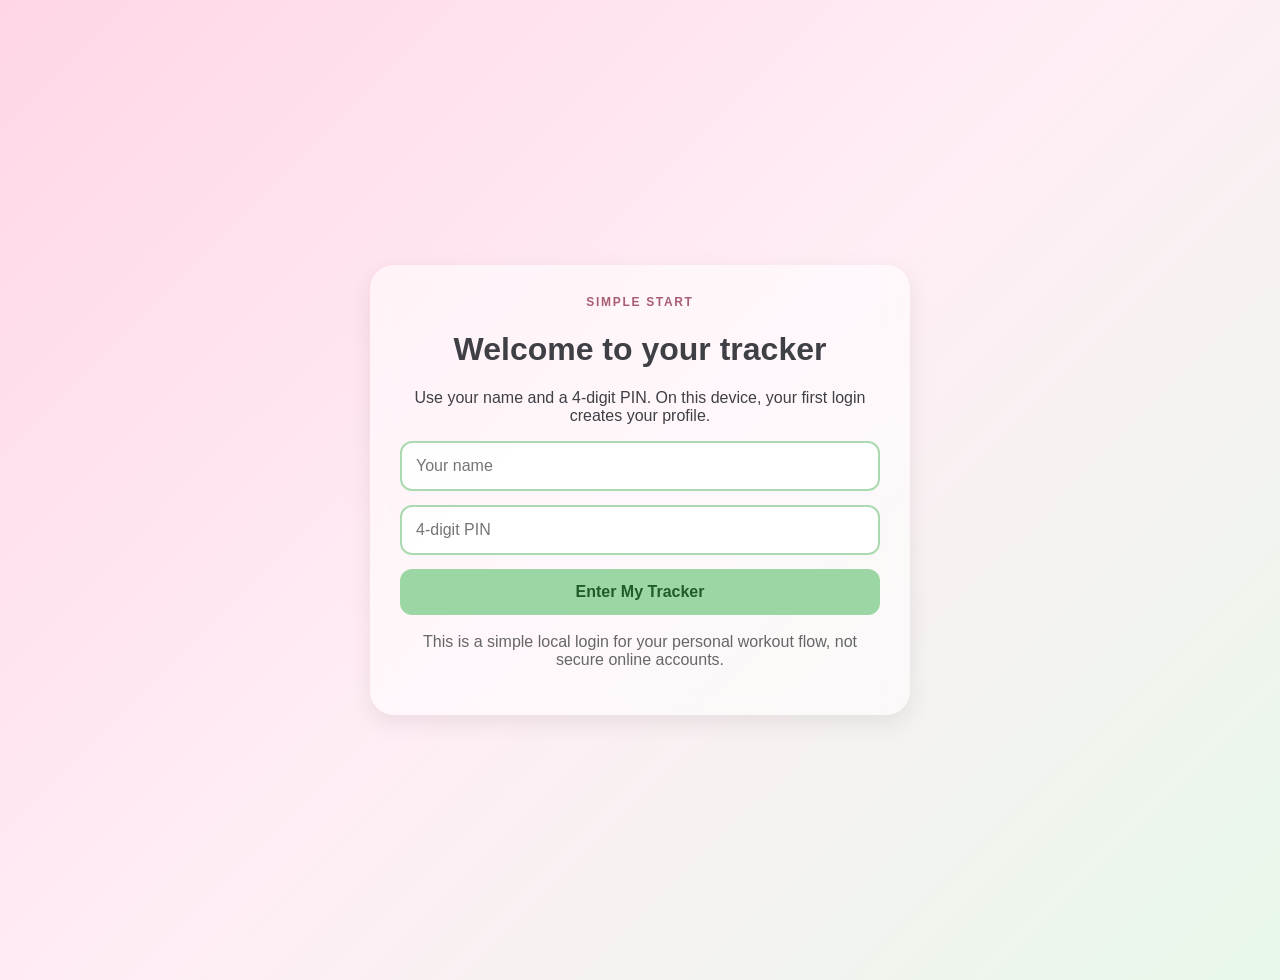
<file: index.html>
<!DOCTYPE html>
<html lang="en">
<head>
  <meta charset="UTF-8">
  <meta name="viewport" content="width=device-width, initial-scale=1.0">
  <title>My Glow Up | Calisthenics Tracker</title>
  <link rel="stylesheet" href="style.css">
</head>
<body>
  <nav class="navbar">
    <div class="logo">
      <a href="index.html">&hearts; Calisthenics Tracker &hearts;</a>
    </div>
    <button class="burger" type="button" aria-label="Open navigation menu" onclick="toggleMenu()">&#9776;</button>
  </nav>

  <div class="sidebar" id="sidebar">
    <a href="index.html">My Glow Up</a>
    <a href="baseline.html">Starting Point</a>
    <a href="plan.html">My Routine</a>
    <a href="progress.html">Progress &amp; PRs</a>
    <a href="achievements.html">Streaks &amp; Wins</a>
    <a href="#" onclick="logoutUser(); return false;">Log Out</a>
  </div>

  <div class="page-container">
    <div class="card">
      <h1>My Glow Up</h1>
      <p style="text-align:center;">
        See your week, stay on track, and start today's training without getting lost.
      </p>

      <div id="profileSummary"></div>

      <div class="week-header">
        <h2 id="currentWeekTitle">Week 1</h2>
      </div>

      <div id="weekDaysGrid" class="week-days-grid"></div>

      <div class="stats">
        <div class="stat-card">
          <h3 id="totalWorkouts">0</h3>
          <p>Sessions Done</p>
        </div>

        <div class="stat-card">
          <h3 id="bestPushups">0</h3>
          <p>Best Push-Ups</p>
        </div>

        <div class="stat-card">
          <h3 id="bestPullups">0</h3>
          <p>Best Pull-Ups</p>
        </div>
      </div>

      <div class="goal-card">
        <h2>First Pull-Up Journey</h2>
        <p id="pullupMessage">
          Your first pull-up is loading, and every step is getting you closer.
        </p>

        <div class="progress-bar">
          <div class="progress-fill" id="pullupProgressFill"></div>
        </div>

        <p id="pullupProgressText">Your glow-up has officially started.</p>
      </div>
    </div>
  </div>

  <script src="script.js"></script>
</body>
</html>
</file>
<file: style.css>
body {
  font-family: Arial, sans-serif;
  background: linear-gradient(135deg, #ffd6e7, #ffeef5, #e7f8ea);
  margin: 0;
  padding: 0;
  min-height: 100vh;
  color: #3f3f46;
}

.navbar {
  display: flex;
  justify-content: space-between;
  align-items: center;
  gap: 16px;
  background: rgba(255, 255, 255, 0.45);
  backdrop-filter: blur(10px);
  padding: 18px 30px;
  box-shadow: 0 4px 12px rgba(0, 0, 0, 0.05);
  position: sticky;
  top: 0;
  z-index: 1001;
}

.logo {
  font-size: 24px;
  font-weight: bold;
  color: #3f3f46;
  min-width: 0;
  flex: 1;
}

.logo a {
  display: inline-block;
  text-decoration: none;
  color: inherit;
}

.burger {
  display: inline-flex;
  align-items: center;
  justify-content: center;
  width: 44px;
  height: 44px;
  font-size: 28px;
  line-height: 1;
  cursor: pointer;
  background: none;
  border: none;
  color: #2f5d39;
  padding: 0;
  flex-shrink: 0;
  position: relative;
  z-index: 1002;
}

.sidebar {
  position: fixed;
  top: 0;
  left: -270px;
  width: 240px;
  height: 100%;
  background: rgba(255, 255, 255, 0.82);
  backdrop-filter: blur(12px);
  box-shadow: 4px 0 12px rgba(0, 0, 0, 0.08);
  padding-top: 80px;
  transition: left 0.3s ease;
  z-index: 1000;
}

.sidebar.open {
  left: 0;
}

.sidebar a {
  display: block;
  padding: 16px 24px;
  text-decoration: none;
  color: #3f3f46;
  font-weight: bold;
  transition: background 0.2s ease;
}

.sidebar a:hover {
  background: rgba(155, 214, 164, 0.2);
}

.page-container {
  width: 88%;
  max-width: 1050px;
  margin: 40px auto;
}

.card {
  background: rgba(255, 255, 255, 0.55);
  backdrop-filter: blur(10px);
  border-radius: 24px;
  padding: 30px;
  box-shadow: 0 8px 24px rgba(0, 0, 0, 0.08);
}

h1, h2, h3 {
  text-align: center;
  color: #3f3f46;
}

.eyebrow {
  text-align: center;
  text-transform: uppercase;
  letter-spacing: 0.14em;
  font-size: 12px;
  font-weight: bold;
  color: #a85d73;
  margin: 0 0 10px;
}

.auth-shell {
  min-height: 100vh;
  display: flex;
  align-items: center;
}

.auth-card {
  max-width: 480px;
  margin: 0 auto;
}

.auth-copy,
.auth-note {
  text-align: center;
}

.auth-note {
  color: #666;
  margin-top: 18px;
}

.form {
  display: flex;
  flex-direction: column;
  gap: 14px;
}

input,
select,
button,
textarea {
  padding: 14px;
  font-size: 16px;
  border-radius: 12px;
  box-sizing: border-box;
}

input,
select,
textarea {
  border: 2px solid #abd9b0;
  background: rgba(255, 255, 255, 0.9);
  outline: none;
  width: 100%;
}

input:focus,
select:focus,
textarea:focus {
  border-color: #78c98a;
}

textarea {
  min-height: 90px;
  resize: vertical;
}

button {
  background: #9bd6a4;
  color: #205c2a;
  border: none;
  font-weight: bold;
  cursor: pointer;
  transition: 0.2s ease;
}

button:hover {
  background: #88ca93;
}

button:disabled {
  opacity: 0.7;
  cursor: default;
}

.stats {
  display: grid;
  grid-template-columns: repeat(3, 1fr);
  gap: 15px;
  margin-top: 25px;
}

.stat-card {
  background: rgba(255, 238, 245, 0.85);
  border: 2px solid #cceacd;
  border-radius: 16px;
  padding: 20px;
  text-align: center;
}

.stat-card h3 {
  margin: 0;
  font-size: 28px;
}

.stat-card p {
  margin: 8px 0 0;
}

.profile-card {
  margin-top: 25px;
  background: rgba(255, 248, 251, 0.88);
  border: 1px solid #f3c9d5;
  border-radius: 18px;
  padding: 22px;
}

.profile-actions {
  display: flex;
  justify-content: center;
  margin-top: 16px;
}

.soft-link-button {
  display: inline-flex;
  align-items: center;
  justify-content: center;
  min-width: 180px;
  padding: 12px 16px;
  border-radius: 12px;
  background: #9bd6a4;
  color: #205c2a;
  font-weight: bold;
  text-decoration: none;
}

.soft-link-button:hover {
  background: #88ca93;
}

.session-panel,
.plan-output,
.goal-card {
  margin-top: 30px;
  background: rgba(255, 240, 246, 0.88);
  border: 1px solid #f3c9d5;
  border-radius: 18px;
  padding: 24px;
}

.session-item,
.log-item,
.plan-item {
  display: flex;
  justify-content: space-between;
  align-items: flex-start;
  gap: 15px;
  background: rgba(255, 255, 255, 0.65);
  border-radius: 14px;
  padding: 16px;
  margin-top: 14px;
  position: relative;
}

.delete-btn {
  background: #f29bad;
  color: white;
  padding: 10px 14px;
  min-width: 55px;
}

.delete-btn:hover {
  background: #ec849a;
}

.delete-btn-top {
  position: absolute;
  top: 12px;
  right: 12px;
  z-index: 2;
  min-width: 34px;
  width: 34px;
  height: 34px;
  padding: 0;
  border-radius: 999px;
  display: inline-flex;
  align-items: center;
  justify-content: center;
  font-size: 24px;
  font-weight: bold;
  line-height: 1;
  box-shadow: 0 4px 10px rgba(242, 155, 173, 0.3);
}

.entry-card-content {
  width: 100%;
  padding-right: 42px;
}

.empty-message {
  text-align: center;
  color: #666;
  margin-top: 10px;
}

.progress-bar {
  width: 100%;
  height: 22px;
  background: rgba(255, 255, 255, 0.75);
  border-radius: 999px;
  overflow: hidden;
  margin: 18px 0;
  border: 2px solid #b8e0c2;
}

.progress-fill {
  height: 100%;
  width: 0%;
  background: linear-gradient(90deg, #ffb6d9, #ffd6f0, #c8f2c8);
  box-shadow: 0 0 12px rgba(255, 182, 217, 0.6);
  border-radius: 999px;
  transition: width 0.8s ease;
}

.completed-card {
  background: rgba(214, 255, 225, 0.85);
  border: 2px solid #9bd6a4;
}

.done-state {
  background: #b7e8bf !important;
  color: #205c2a !important;
}

.week-header {
  margin-top: 25px;
  text-align: center;
}

.week-days-grid {
  display: grid;
  grid-template-columns: repeat(2, 1fr);
  gap: 18px;
  margin-top: 20px;
}

.day-card {
  background: rgba(255, 255, 255, 0.72);
  border: 2px solid #f3c9d5;
  border-radius: 18px;
  padding: 20px;
  box-shadow: 0 6px 16px rgba(0, 0, 0, 0.05);
}

.day-card h3 {
  margin-top: 0;
  margin-bottom: 10px;
  text-align: left;
}

.day-status {
  display: inline-block;
  padding: 6px 12px;
  border-radius: 999px;
  font-size: 14px;
  font-weight: bold;
  margin-bottom: 12px;
}

.status-not-started {
  background: rgba(255, 240, 246, 0.9);
  color: #a85d73;
}

.status-done {
  background: rgba(214, 255, 225, 0.9);
  color: #2c7a4b;
}

.status-in-progress {
  background: rgba(255, 243, 205, 0.92);
  color: #9a6a18;
}

.day-card button {
  width: 100%;
  margin-top: 10px;
}

.section-title {
  margin-top: 0;
}

.section-copy {
  text-align: center;
  margin-bottom: 0;
}

.day-status-row {
  display: flex;
  justify-content: center;
  margin-top: 16px;
}

.workout-day-header {
  text-align: center;
}

.workout-exercise-card {
  display: flex;
  flex-direction: column;
  gap: 16px;
}

.exercise-card-head {
  display: flex;
  justify-content: space-between;
  align-items: flex-start;
  gap: 16px;
}

.exercise-target,
.exercise-notes {
  margin: 0;
}

.exercise-notes {
  text-align: left;
}

.why-note {
  margin: 0;
  padding: 12px 14px;
  border-radius: 12px;
  background: rgba(255, 255, 255, 0.72);
  color: #6d5561;
  font-size: 14px;
  line-height: 1.5;
}

.set-inputs-grid {
  display: grid;
  grid-template-columns: repeat(2, minmax(0, 1fr));
  gap: 12px;
}

.set-input-group {
  display: flex;
  flex-direction: column;
  gap: 8px;
  text-align: left;
}

.set-input-group span {
  font-weight: bold;
  color: #5b4b55;
}

.extra-notes-field {
  margin-top: 4px;
}

.exercise-actions {
  display: flex;
  justify-content: flex-end;
}

.exercise-actions button {
  min-width: 130px;
}

.routine-day-card {
  display: flex;
  flex-direction: column;
  gap: 16px;
}

.routine-exercises {
  display: flex;
  flex-direction: column;
  gap: 14px;
}

.routine-exercise-form {
  margin-top: 0;
}

.routine-input-stack {
  width: 100%;
  display: flex;
  flex-direction: column;
  gap: 10px;
}

.button-row {
  margin-top: 25px;
  display: flex;
  gap: 12px;
  justify-content: center;
  flex-wrap: wrap;
}

.routine-start-row {
  margin-top: 4px;
}

.baseline-summary-card {
  margin-top: 22px;
}

.baseline-grid {
  display: grid;
  grid-template-columns: repeat(3, minmax(0, 1fr));
  gap: 14px;
  margin-top: 16px;
}

.achievement-layout {
  display: grid;
  grid-template-columns: 1.1fr 0.9fr;
  gap: 20px;
  align-items: start;
}

.achievement-list {
  display: grid;
  grid-template-columns: repeat(2, minmax(0, 1fr));
  gap: 14px;
  margin-top: 16px;
}

.achievement-pill {
  background: rgba(255, 255, 255, 0.72);
  border-radius: 14px;
  padding: 16px;
  display: flex;
  flex-direction: column;
  gap: 8px;
  min-height: 130px;
}

.achievement-pill strong {
  color: #8f4d63;
}

.achievement-pill span {
  font-size: 24px;
  font-weight: bold;
  color: #3f3f46;
}

.achievement-pill p {
  margin: 0;
  color: #6d5561;
  line-height: 1.45;
}

.story-card {
  margin-top: 16px;
  padding: 22px;
  border-radius: 22px;
  background:
    radial-gradient(circle at top left, rgba(255, 255, 255, 0.82), rgba(255, 255, 255, 0) 40%),
    linear-gradient(145deg, rgba(255, 196, 220, 0.95), rgba(255, 234, 243, 0.98), rgba(216, 243, 220, 0.96));
  border: 1px solid rgba(255, 255, 255, 0.7);
  box-shadow: 0 10px 24px rgba(168, 93, 115, 0.12);
}

.story-date,
.story-eyebrow,
.story-streak,
.story-total,
.story-highlight {
  margin: 0;
}

.story-date {
  text-align: right;
  font-size: 13px;
  color: #8f6270;
}

.story-eyebrow {
  margin-top: 12px;
  text-transform: uppercase;
  letter-spacing: 0.12em;
  font-size: 12px;
  font-weight: bold;
  color: #a85d73;
}

.story-card h3 {
  text-align: left;
  margin: 18px 0 10px;
  font-size: 30px;
}

.story-streak {
  display: inline-flex;
  align-items: center;
  padding: 8px 14px;
  border-radius: 999px;
  background: rgba(255, 255, 255, 0.62);
  color: #8f4d63;
  font-weight: bold;
}

.story-total {
  margin-top: 14px;
  color: #5a5258;
  font-weight: bold;
}

.story-highlight {
  margin-top: 18px;
  padding: 16px;
  border-radius: 16px;
  background: rgba(255, 255, 255, 0.6);
  color: #5f4e57;
  line-height: 1.55;
}

@media (max-width: 768px) {
  .navbar {
    padding: 16px 20px;
  }

  .logo {
    font-size: 20px;
  }

  .stats {
    grid-template-columns: 1fr;
  }

  .week-days-grid {
    grid-template-columns: 1fr;
  }

  .page-container {
    width: 92%;
  }

  .log-item,
  .session-item,
  .plan-item {
    flex-direction: column;
  }

  .exercise-card-head,
  .exercise-actions,
  .button-row {
    flex-direction: column;
    align-items: stretch;
  }

  .set-inputs-grid {
    grid-template-columns: 1fr;
  }

  .baseline-grid {
    grid-template-columns: 1fr;
  }

  .achievement-layout,
  .achievement-list {
    grid-template-columns: 1fr;
  }

  .card {
    padding: 20px;
  }

  h1 {
    font-size: 36px;
  }
}
</file>
